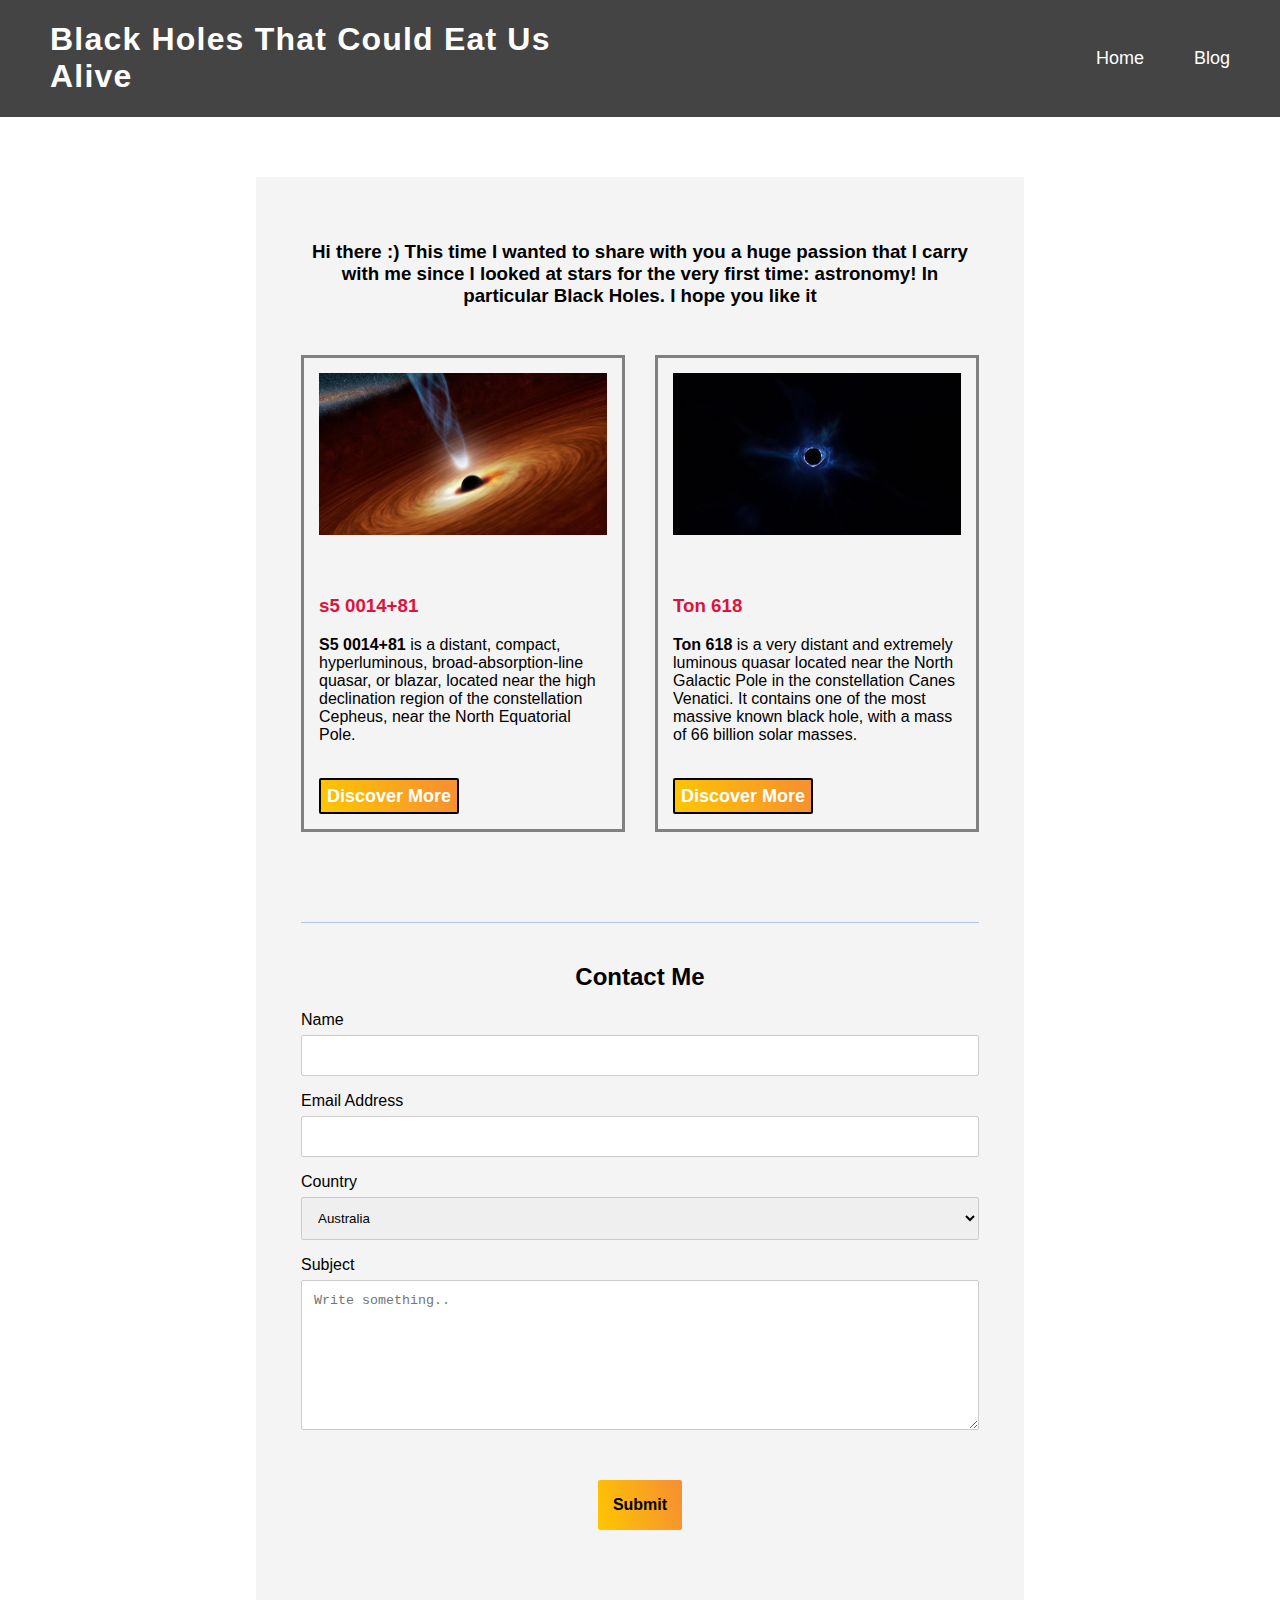
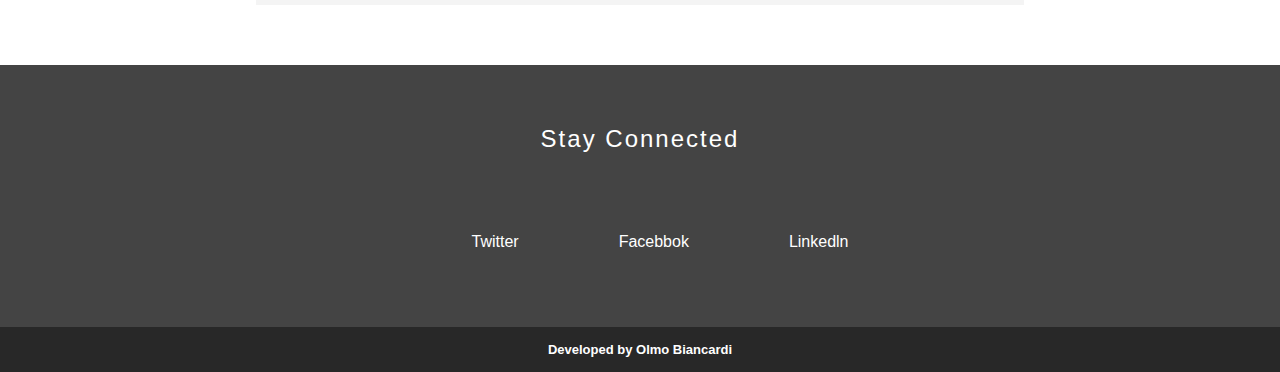
<file: index.html>
<!DOCTYPE html>
<html lang="en">
    <head>
        <meta charset="utf-8" />
        <meta name="viewport" content="width=device-width, initial-scale=1.0" />
        <title>Home Page!</title>
        <!-- linking my own css file -->
        <link rel="stylesheet" href="css/style.css">
    </head>

    <body>
        <div class="container">

            <!-- NAVBAR -->
            <nav id="navbar-box">
                <header id="header-box">
                    <h1 class="header-title">Black Holes That Could Eat Us Alive</h1>
                </header>                    
                <ul class="navbar-list">
                    <li class="navbar-element">
                        <a class="navbar-link" href="index.html" >Home</a>
                    </li>
                    <li class="navbar-element">
                        <a class="navbar-link" href="blog.html" >Blog</a>
                    </li>
                </ul>
            </nav>

            <!--MAIN-->
            <div class="main-container">
                
                <div class="intro">
                    <h3>Hi there :) This time I wanted to share with you a huge passion that I carry with 
                        me since I looked at stars for the very first time: astronomy! In particular Black Holes.
                        I hope you like it
                    </h3>
                </div>

                <!--LEFT POST-->
                <div class="image-container">
                    <a href="blog.html">
                        <div class="left-post"></div>
                    </a>
                    <div>
                        <h3 class="box-title">s5 0014+81</h3>
                        <p><strong>S5 0014+81</strong> is a distant, compact, hyperluminous, broad-absorption-line quasar, 
                            or blazar, located near the high declination region of the constellation Cepheus, 
                            near the North Equatorial Pole.</p>
                    </div>
                    <br />
                    <div>
                        <button class="button"><a class="main-link" href="blog.html">Discover More</a></button>
                    </div>
                </div> 

                <!--RIGHT POST-->
                <div class="image-container">
                    <a href="">
                        <div class="right-post"></div>
                    </a>
                    <div>
                        <h3 class="box-title">Ton 618</h3>
                        <p><strong>Ton 618</strong> is a very distant and extremely luminous quasar located near 
                            the North Galactic Pole in the constellation Canes Venatici.
                            It contains one of the most massive known black hole, with a mass of 66 billion solar masses.
                        </p>
                    </div>
                    <br />
                    <div>
                        <button class="button"><a class="main-link" href="">Discover More</a></button>
                    </div>
                </div>

                <!--CONTACT ME FORM-->
                <div class="contact-wrapper">
                    <form>
                        <h2 class="contact-me-title">Contact Me</h2>
                        <label for="name">Name</label>
                        <input type="text" id="name">
                  
                        <label for="email">Email Address</label>
                        <input type="text" id="email">
                  
                        <label for="country">Country</label>
                        <select id="country" name="country">
                            <option value="australia">Australia</option>
                            <option value="canada">Canada</option>
                            <option value="usa">USA</option>
                        </select>
                        
                        <label for="country">Subject</label>
                        <textarea id="subject" name="subject" placeholder="Write something.." style="height:150px"></textarea>
                        
                        <div class="submit-button-container">
                            <input type="submit" class="submit-button" value="Submit">
                        </div>

                    </form>
                </div>

            </div>

            <!--FOOTER-->
            <footer id="footer-box">
                <div class="footer-title">Stay Connected</div>
                <div class="social-container">
                    <ul class="social-list">
                        <a class="social-link" href=""><li class="social-element">Twitter</li></a>
                        <a class="social-link" href=""><li class="social-element">Facebbok</li></a>
                        <a class="social-link" href=""><li class="social-element">Linkedln</li></a>
                    </ul>
                </div>
                <div class="copyright-container">
                    <p class="copyright">Developed by Olmo Biancardi</p>
                </div>
            </footer>

        </div>
    </body>
</html>
</file>
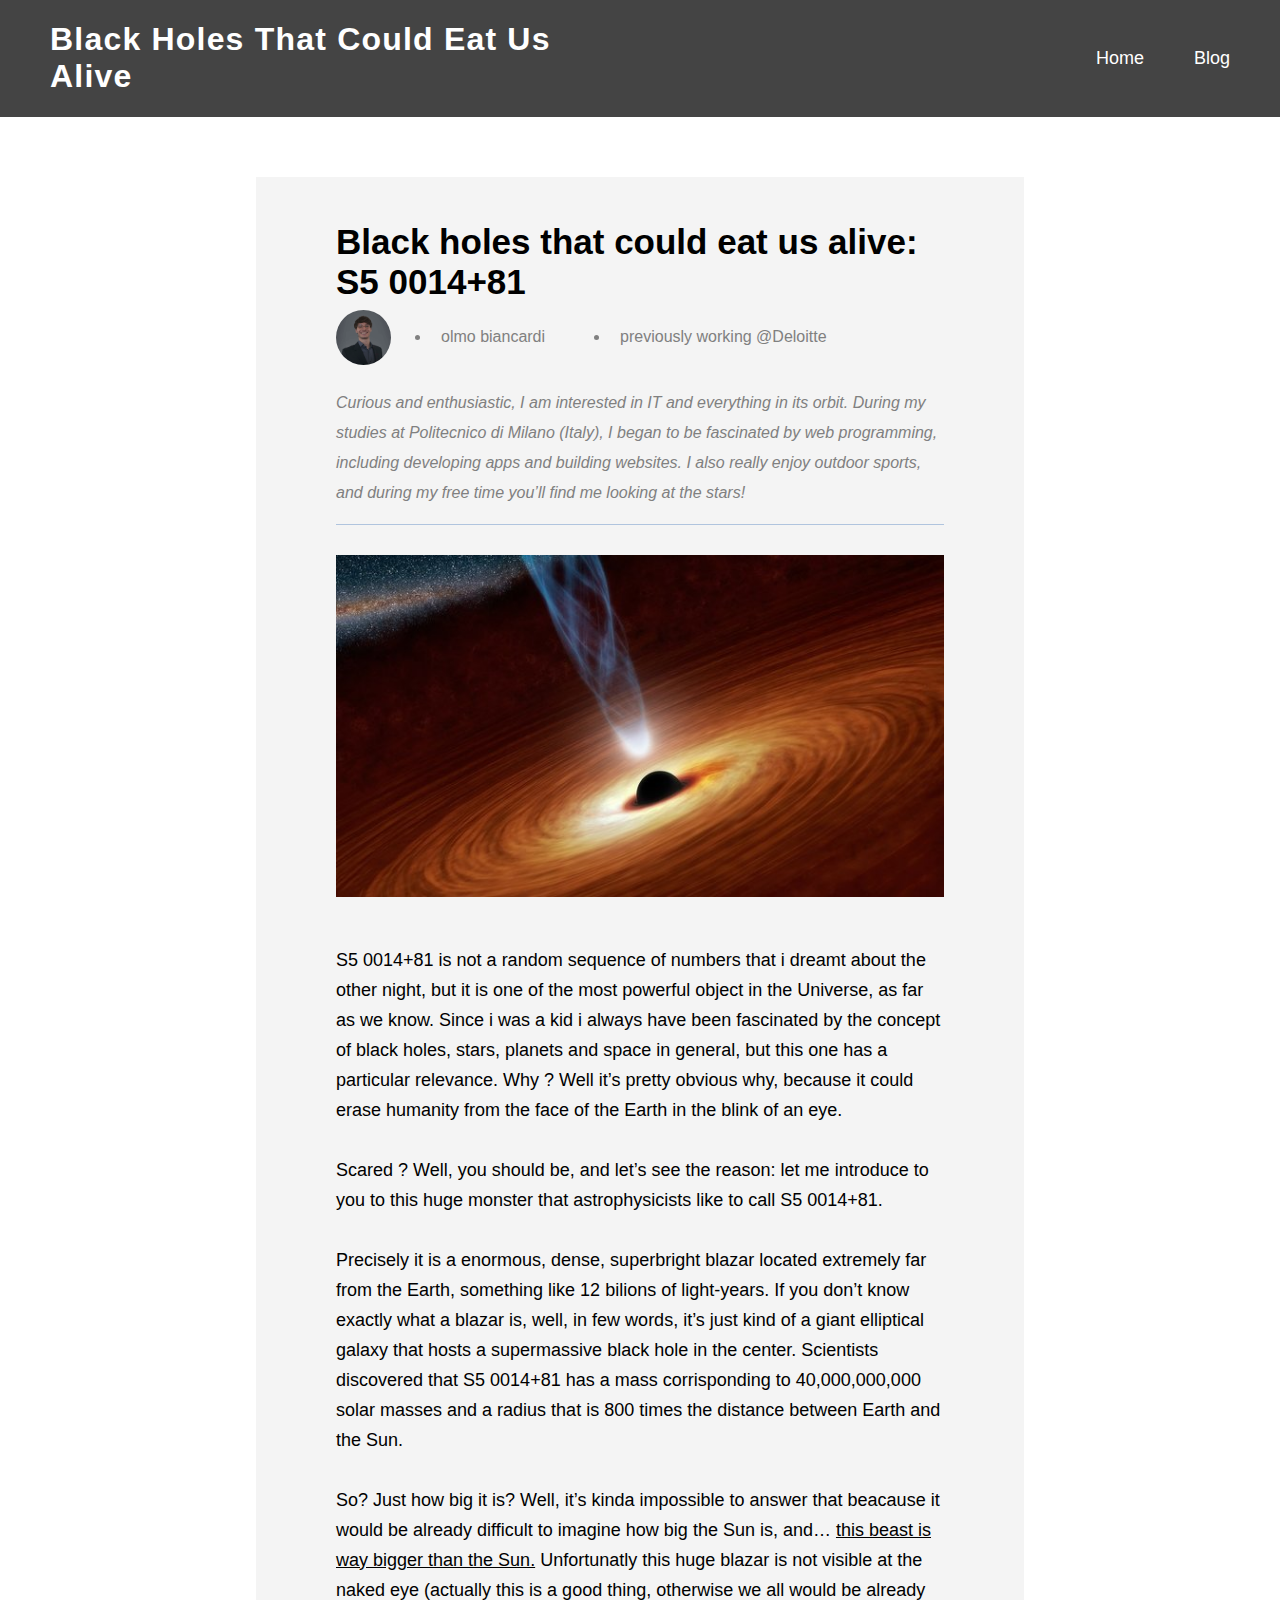
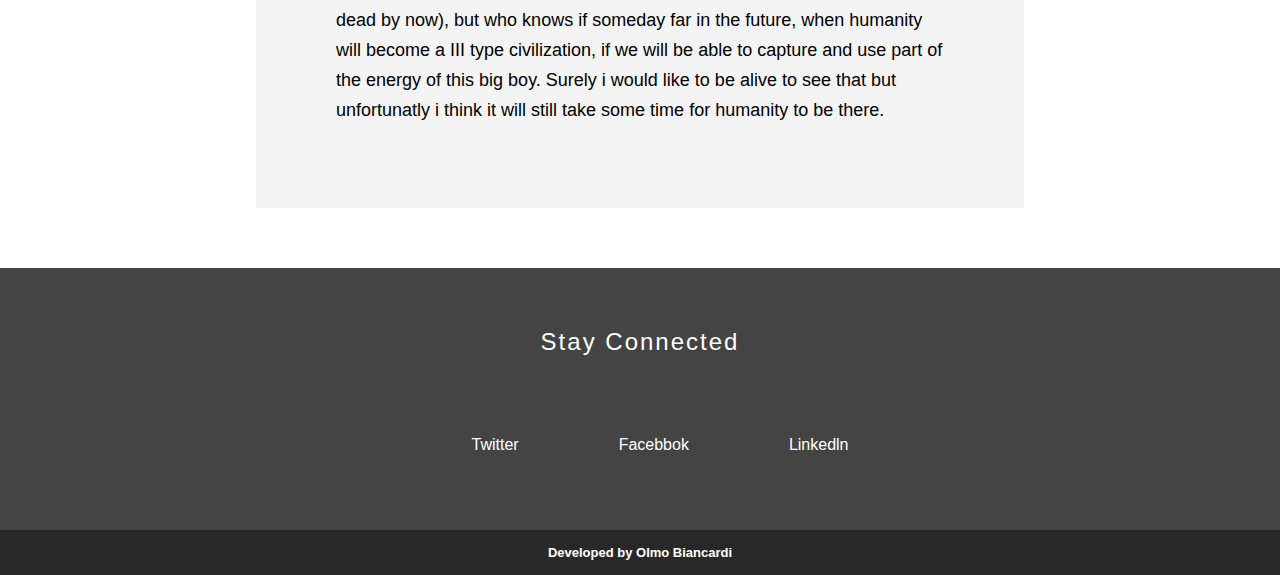
<file: blog.html>
<!DOCTYPE html>
<html lang="en">
    <head>
        <meta charset="utf-8" />
        <meta name="viewport" content="width=device-width, initial-scale=1.0" />
        <title>Blog Page</title>
        <!-- linking my own css file -->
        <link rel="stylesheet" href="css/style.css">
    </head>

    <body>
        <div class="container">

            <!-- NAVBAR -->
            <nav id="navbar-box">
                <header id="header-box">
                    <h1 class="header-title">Black Holes That Could Eat Us Alive</h1>
                </header>                    
                <ul class="navbar-list">
                    <li class="navbar-element">
                        <a class="navbar-link" href="index.html" >Home</a>
                    </li>
                    <li class="navbar-element">
                        <a class="navbar-link" href="blog.html" >Blog</a>
                    </li>
                </ul>
            </nav>

            <!--BLOG-->
            <div class="blog-container">

                <!--AUTHOR INFO-->
                <div class="author-info">
                    <h2 class="blog-title">Black holes that could eat us alive: S5 0014+81</h2>
                    <div class="relative">
                        <div class="fixed-position">
                            <img src="/images/olmo pic.jpg" class="profile-pic">
                        </div>

                        <ul class="author-list">
                            <li class="author-element"><span class="name">olmo biancardi</span></li>
                            <li class="author-element"><span class="name">previously working @Deloitte</span></li>
                        </ul>

                        <p class="bio">
                            Curious and enthusiastic, I am interested in IT and everything in its orbit. 
                            During my studies at Politecnico di Milano (Italy), I began to be fascinated by web programming, 
                            including developing apps and building websites.
                            I also really enjoy outdoor sports, and during my free time you’ll find me looking at the stars!
                        </p>
                    </div>    
                </div>
                
                <!--POST-->
                <img src="/images/black_hole_1.jpg" class="picture">
                <p class="description">S5 0014+81 is not a random sequence of numbers that i dreamt about the other night, but it is one 
                    of the most powerful object in the Universe, as far as we know. Since i was a kid i always have been fascinated by the 
                    concept of black holes, stars, planets and space in general, but this one has a particular relevance. Why ? Well it’s 
                    pretty obvious why, because it could erase humanity from the face of the Earth in the blink of an eye.
                    <br />
                    <br />
                    Scared ? Well, you should be, and let’s see the reason: let me introduce to you to this huge monster that astrophysicists 
                    like to call S5 0014+81.
                    <br />
                    <br />
                    Precisely it is a enormous, dense, superbright blazar located extremely far from the Earth, something like 12 bilions of 
                    light-years. If you don’t know exactly what a blazar is, well, in few words, it’s just kind of a giant elliptical galaxy that 
                    hosts a supermassive black hole in the center. Scientists discovered that S5 0014+81 has a mass corrisponding to 40,000,000,000 
                    solar masses and a radius that is 800 times the distance between Earth and the Sun.
                    <br />
                    <br />
                    So? Just how big it is? Well, it’s kinda impossible to answer that beacause it would be already difficult to imagine how big 
                    the Sun is, and… <span class="text-underlined">this beast is way bigger than the Sun.</span> Unfortunatly this huge blazar is not visible at the naked eye 
                    (actually this is a good thing, otherwise we all would be already dead by now), but who knows if someday far in the future,
                     when humanity will become a III type civilization, if we will be able to capture and use part of the energy of this big boy. 
                     Surely i would like to be alive to see that but unfortunatly i think it will still take some time for humanity to be there.
                </p>
            </div>

             <!--FOOTER-->
             <footer id="footer-box">
                <div class="footer-title">Stay Connected</div>
                <div class="social-container">
                    <ul class="social-list">
                        <a class="social-link" href=""><li class="social-element">Twitter</li></a>
                        <a class="social-link" href=""><li class="social-element">Facebbok</li></a>
                        <a class="social-link" href=""><li class="social-element">Linkedln</li></a>
                    </ul>
                </div>
                <div class="copyright-container">
                    <p class="copyright">Developed by Olmo Biancardi</p>
                </div>
            </footer>

        </div>    
    </body>
</html>
</file>
<file: css/style.css>
@import "nav.css";
@import "footer.css";
@import "blog.css";

body {
    margin: 0;
    font-family: Arial, Helvetica, sans-serif;
}

.container {
    display: grid;
    grid-template-columns: 0.5fr 1.5fr 0.5fr;
    grid-template-rows: minmax(30px, auto);
    grid-row-gap: 60px;
    grid-column-gap: 0;
    grid-template-areas:
    "nav nav nav"
    "post-1 post-2 post-3"
    "ft ft ft";
}

/*MAIN*/
.main-container{
    display: grid;
    grid-template-columns: 1fr 1fr;
    grid-template-rows: minmax(30px, auto);
    grid-gap: 30px;
    grid-template-areas:
    "top top"
    "left right"
    "bottom bottom";
    grid-area: post-2;
    background: #f4f4f4;
    padding: 45px 45px 65px;
}

.intro {
    display: flex;
    grid-area: top;
    text-align: center;
}

.left-post {
    display: flex;
    grid-area: left;
    background-image: url("/images/black_hole_1.jpg");
    background-size: contain;
    background-repeat: no-repeat;
    height: 203px;
}

.left-post:hover {
    opacity: 80%;
}

.right-post {
    display: flex;
    grid-area: right;
    background-image: url("/images/black_hole_2.jpg");
    background-size: contain;
    background-repeat: no-repeat;
    height: 203px;
}

.right-post:hover {
    opacity: 80%;
}

.image-container {
    border: 3px solid #808080;
    padding: 15px;
}

.main-link {
    text-decoration: none;
    color: white;
}

.button {
  border: 2px solid black;
  cursor: pointer;
  font-size: 18px;
  line-height: 30px;
  font-weight: bold;
  background: #F7932D linear-gradient(251.42deg, #F7932D 9.99%, #FFC700 100%);
  border-radius: 2px;
}

.box-title {
    color: crimson;
}

/*CONTACT ME*/
.contact-wrapper {
    justify-content: center;
    display: grid;
    grid-area: bottom;
    width: 100%;
    margin-top: 60px;
    padding-top: 20px;
    border-top: 1px solid lightsteelblue;
}

.contact-me-title {
    text-align: center;
}

input[type=text], select, textarea {
  width: 100%;
  padding: 12px;
  border: 1px solid #ccc;
  border-radius: 2px;
  box-sizing: border-box;
  margin-top: 6px;
  margin-bottom: 16px;
  resize: vertical;
}

.submit-button-container {
    padding-top: 20px;
    text-align: center;
}

input[type=submit] {
  padding: 10px 15px;
  margin: 10px;
  border: none;
  cursor: pointer;
  font-size: 16px;
  line-height: 30px;
  font-weight: bold;
  background: #F7932D linear-gradient(251.42deg, #F7932D 9.99%, #FFC700 100%);
  color: #000000;
  border-radius: 2px;
}

/*MOBILE*/
@media(max-width:767px) {
    .container {
        display: grid;
        grid-template-columns: 1fr;
        grid-template-rows: minmax(30px, auto);
        grid-gap: 20px;
        grid-template-areas:
        "nav"
        "post-2"
        "ft";
    }

    .main-container{
        display: grid;
        grid-template-columns: 1fr;
        grid-template-rows: minmax(30px, auto);
        grid-gap: 10px;
        grid-template-areas:
        "top"
        "left"
        "right"
        "bottom";
        grid-area: post-2;
        background: #f4f4f4;
        padding: 20px 20px 50px;
    }

    .left-post {
        height: 260px;
        background-repeat: round;
    }

    .right-post {
        height: 260px;
        background-repeat: round;
    }

    .button {
        width: 100%;
    }

    .image-container {
        margin-bottom: 30px;
    }

    .intro {
        padding: 0 20px;
    }

    .submit-button {
        width: 100%;
        padding: 0 !important;
        margin: 0 !important;
    }
}

/*TABLET*/
@media(min-width: 768px) and (max-width: 1100px) {
    .container {
        display: grid;
        grid-template-columns: 1fr 1fr;
        grid-template-rows: minmax(30px, auto);
        grid-gap: 20px;
        grid-template-areas:
        "nav nav"
        "post-2 post-2"
        "ft ft";
    }

    .main-container{
        display: grid;
        grid-template-columns: 1fr 1fr;
        grid-template-rows: minmax(30px, auto);
        grid-gap: 10px;
        grid-template-areas:
        "top top"
        "mid-l mid-r"
        "bottom bottom"
        ;
        grid-area: post-2;
        background: #f4f4f4;
        padding: 20px 20px 50px;
    }
    
    .left-post {
        display: flex;
        grid-area: mid-l;
        background-image: url("/images/black_hole_1.jpg");
        background-size: stretch;
        background-repeat: no-repeat;
        height: 203px;
    }
    
    .right-post {
        display: flex;
        grid-area: bottom-l;
        background-image: url("/images/black_hole_2.jpg");
        background-size: stretch;
        background-repeat: no-repeat;
        height: 203px;
    }

    .left-post {
        height: 260px;
        background-repeat: no-repeat;
    }

    .right-post {
        height: 260px;
        background-repeat: no-repeat;
    }

    .image-container {
        padding: 25px;
    }
}
</file>
